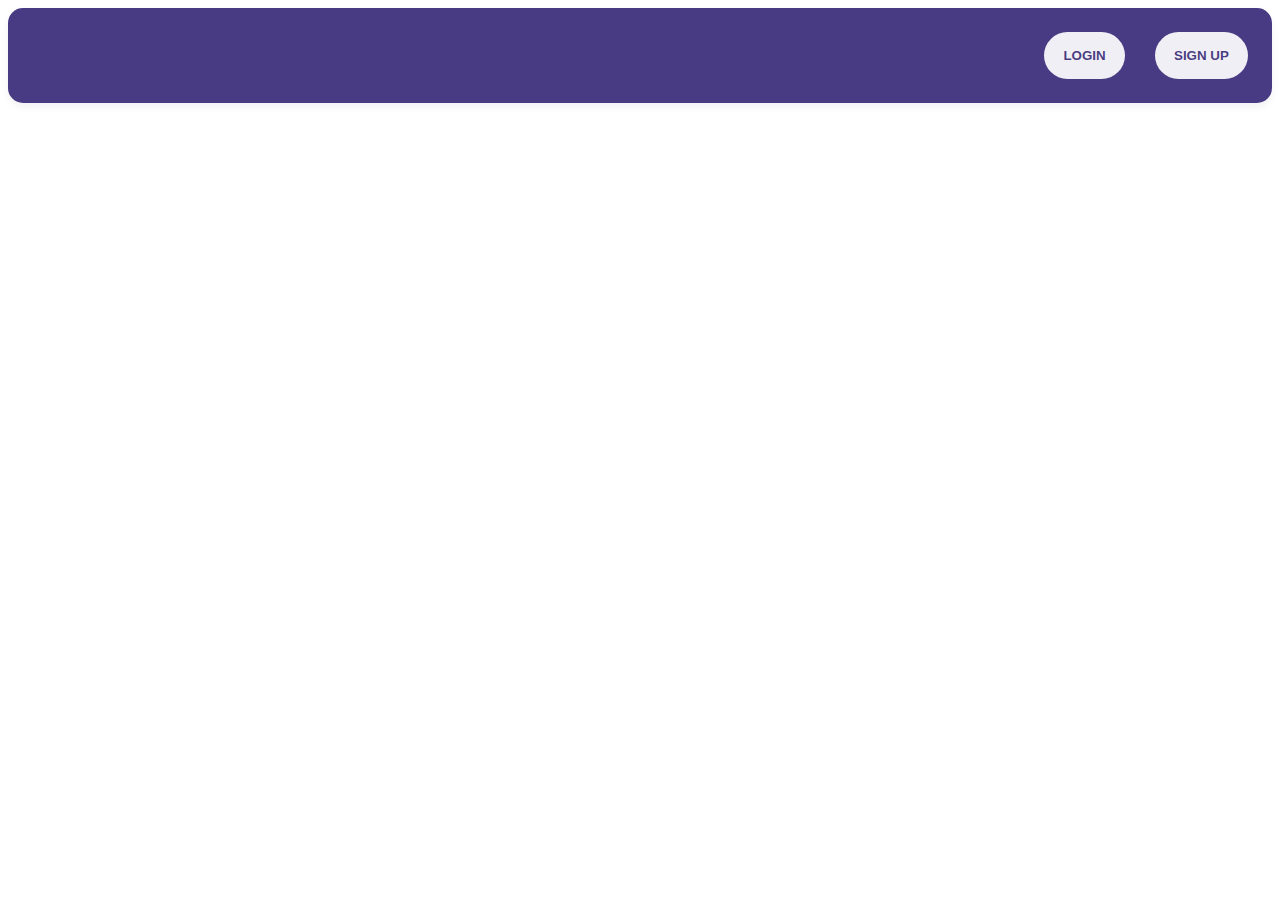
<file: index.html>
<!DOCTYPE html>
<html lang="en">
<head>
    <meta charset="UTF-8">
    <meta name="viewport" content="width=device-width, initial-scale=1.0">
    <title>Document</title>
    <link rel="stylesheet" href="style.css">
</head>
<body>
    <nav class="navbar ">
      <div class="navdiv">
        
        <!--<li> <a href=# >HOME</a></li> -->
        <button><a href="login.html"> LOGIN</a></button>
        <button><a href="signup.html"> SIGN UP</a></button>
        
      </div>  
    </nav>
</body>
</html>
</file>
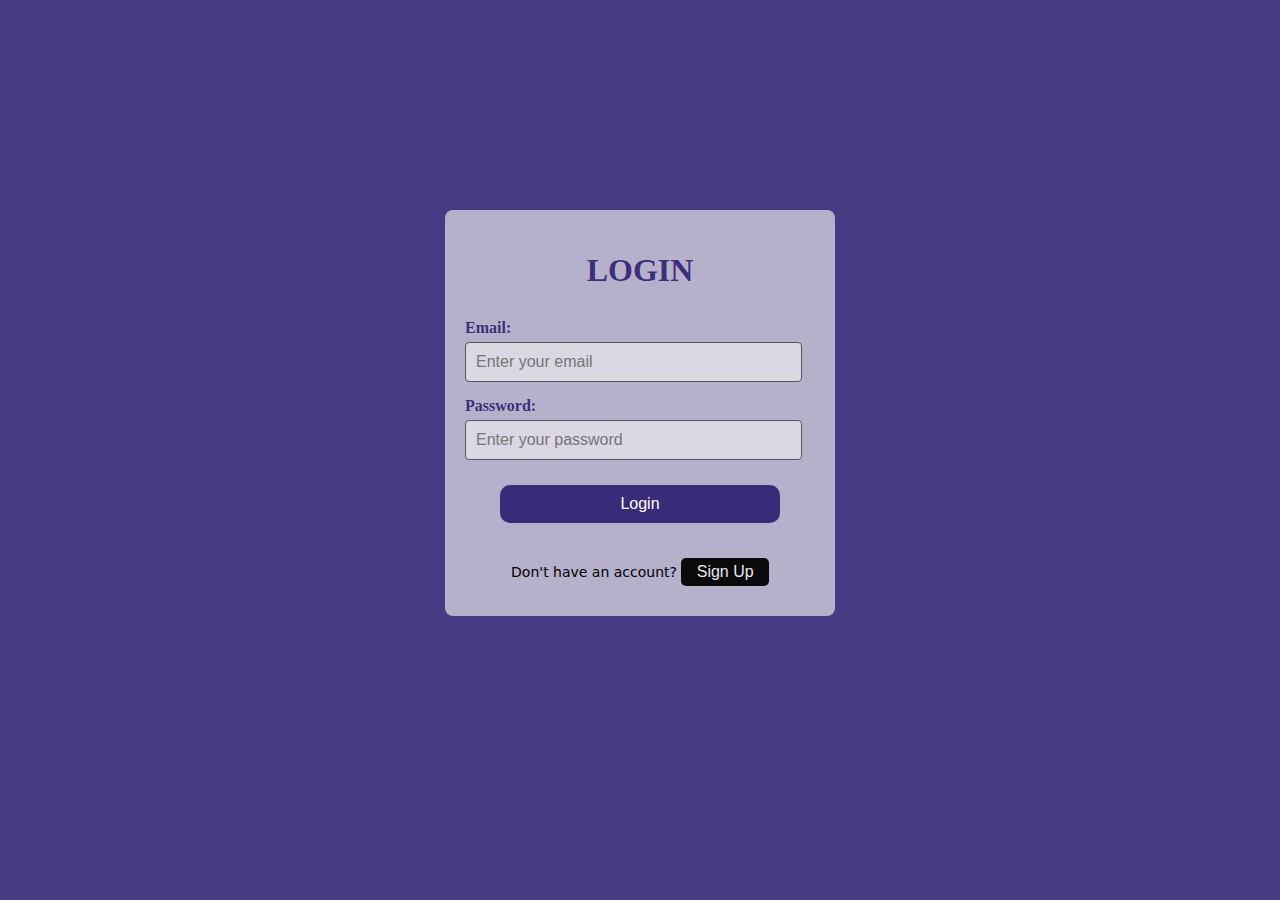
<file: login.html>
<!DOCTYPE html>
<html lang="en">
<head>
    <meta charset="UTF-8">
    <meta name="viewport" content="width=device-width, initial-scale=1.0">
    <title>Document</title>
    <link rel="stylesheet" href="style1.css">
</head>
<body>
        <div class="login-container">
            <h1><b>LOGIN</b></h1>
            <form action="#" method="POST">
                <div class="form-group">
                    <label for="email">Email:</label>
                    <input type="email" id="email" name="email" placeholder="Enter your email" required>
                </div>
                <div class="form-group">
                    <label for="password">Password:</label>
                    <input type="password" id="password" name="password" placeholder="Enter your password" required>
                </div>
                <button type="submit" class="login-btn">Login</button>
            </form>
            <div class="signup-link">
                Don't have an account? <button><a href="signup.html">Sign Up</a></button>
            </div>
        </div>
</body>
</html>
</file>
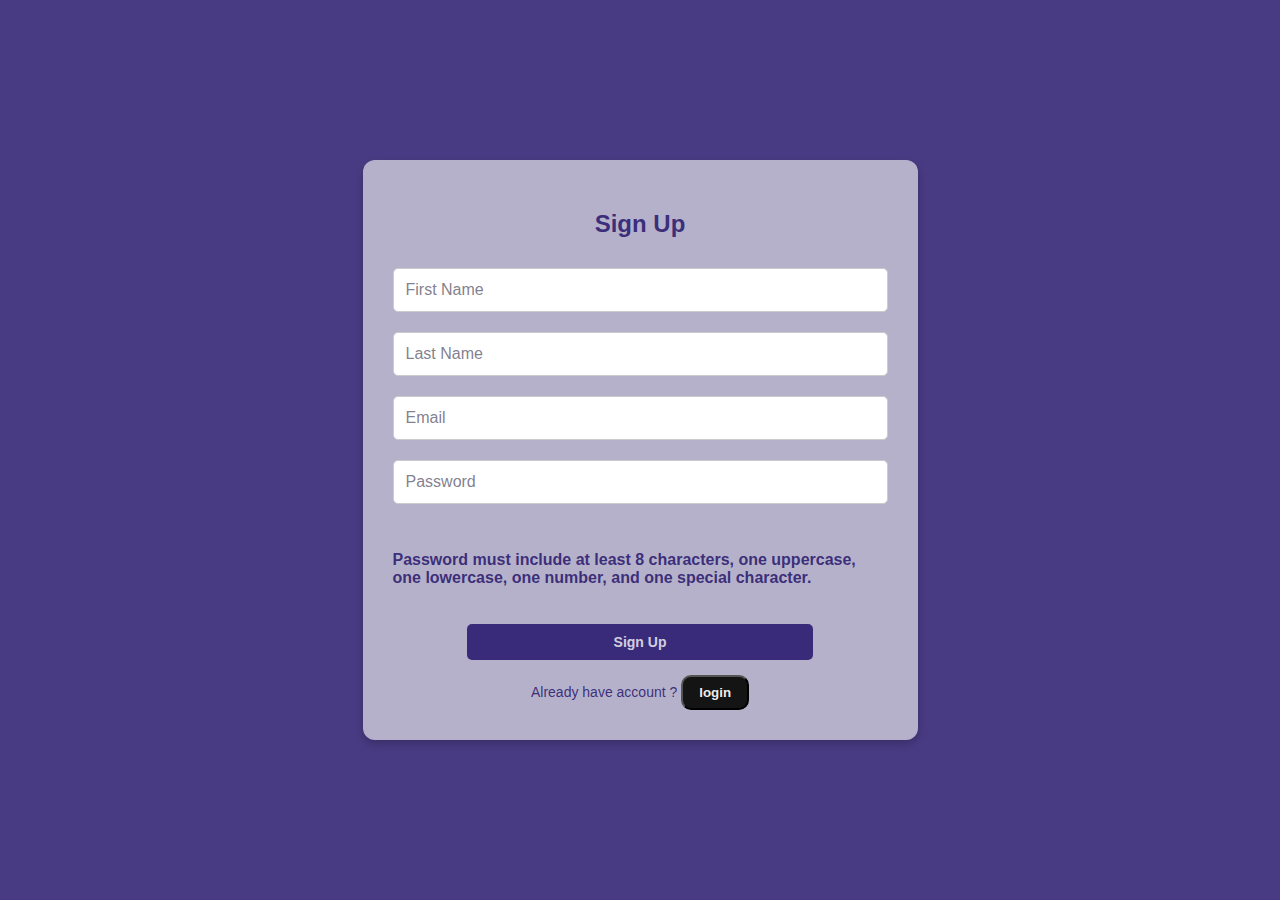
<file: signup.html>
<!DOCTYPE html>
<html lang="en">
<head>
    <meta charset="UTF-8">
    <meta name="viewport" content="width=device-width, initial-scale=1.0">
    <title>Document</title>
    <link rel="stylesheet" href="style2.css">
</head>
<body>
    <div class="signup">
    <form class="signup-form" action="/submit-signup" method="POST">
        <h2>Sign Up</h2>
        <input type="text" name="first_name" placeholder="First Name" required>
        <input type="text" name="last_name" placeholder="Last Name" required>
        <input type="email" name="email" placeholder="Email" required>
        <input type="password" name="password" placeholder="Password" 
               required 
               minlength="8" 
               pattern="(?=.*\d)(?=.*[a-z])(?=.*[A-Z])(?=.*[@#$%^&+=]).{8,}">
        <p><h6>Password must include at least 8 characters, one uppercase, one lowercase, one number, and one special character.</h6></p>
        <button type="submit">Sign Up</button>
    </form>
    <div class="login-link">
    Already have account ? <button><a href="login.html">login</a></button>
    </div>
</div>
</body>
</html>
</file>
<file: style.css>
.navbar {
    background-color: rgba(26, 10, 100, 0.8);
    box-shadow: 0 4px 6px rgba(235, 235, 238, 0.671);
    padding: 1.5rem;
    border-radius: 15px;
    justify-content: flex-end
   
    }
    .navdiv {
        display: flex;
        justify-content: flex-end; 
        gap: 30px; 
    }
    .navdiv button {
        background-color: hsla(240, 100%, 100%, 0.918);
        color: rgba(26, 10, 100, 0.8);
        border: black;
        padding: 1rem 1.2rem;
        border-radius: 25px;
        cursor: pointer;
       
    }
    .navdiv button a {
        text-decoration: none;
        color: rgba(26, 10, 100, 0.8);
        font-weight: bold;
    }
    .navdiv button:hover {
        background-color: #616163;
        
    }
</file>
<file: style1.css>
body {
    background-color: rgba(26, 10, 100, 0.8);
    height: 90vh;
    display: flex;
    justify-content: center;
    align-items: center;
}
.login-container {
    background-color:rgba(235, 235, 238, 0.671);
    padding: 20px;
    border-radius: 8px;
    width: 100%;
    max-width: 350px;
}
.login-container h1 {
    text-align: center;
    margin-bottom: 30px;
    color: rgba(26, 10, 100, 0.8);
}
form {
    display: flex;
    flex-direction: column;
    gap: 15px;
}
.form-group {
    display: flex;
    flex-direction: column;
    align-items: flex-start;
}
label {
    font-weight: bold;
    margin-bottom: 5px;
    color: rgba(26, 10, 100, 0.8);
}
input {
    width: 90%;
    padding: 10px;
    font-size: 16px;
    background-color:rgba(235, 235, 238, 0.671);
    border: 1px solid #555;
    border-radius: 4px;
}
input:focus {
    outline: none;
    border-color: #007BFF;
    box-shadow: 0 0 5px rgba(0, 123, 255, 0.5);
}
button {
    width: 80%;
    color: white;
    padding: 10px;
    font-size: 16px;
    border: none;
    border-radius: 10px;
    cursor: pointer;
    margin: 10px auto;
    background-color: rgba(26, 10, 100, 0.8)
    
}
button:hover {
    background-color:#616163;

}
.signup-link {
    text-align: center;
    margin-top: 15px;
    font-size: 14px;
    font-family: system-ui, -apple-system, BlinkMacSystemFont, 'Segoe UI', Roboto, Oxygen, Ubuntu, Cantarell, 'Open Sans', 'Helvetica Neue', sans-serif;
}
.signup-link button a {
    text-decoration: none;
    color: #e3e9f0   
}
.signup-link button{
    width: 25%;
    border-radius: 5px;
    background-color: #0a0a0a;
    padding:  0.3rem;
}
.signup-link button:hover{
    background-color: rgba(26, 10, 100, 0.8)
}
</file>
<file: style2.css>
body {
    font-family: Arial, sans-serif;
    background-color:rgba(26, 10, 100, 0.8);
    display: flex;
    justify-content: center;
    align-items: center;
    flex-direction: column;
    height: 100vh;
    margin: 0;
}
.signup{
    background-color: rgba(235, 235, 238, 0.671);
    padding: 30px;
    border-radius: 12px;
    box-shadow: 0 4px 8px rgba(0, 0, 0, 0.2);
    width: 100%;
    max-width: 555px;
    box-sizing: border-box;
}
.signup-form h2 {
    text-align: center;
    margin-bottom: 20px;
    color: rgba(26, 10, 100, 0.8);
}
.signup-form input {
    width: 100%;
    padding: 12px;
    margin: 10px 0;
    border: 1px solid #ccc;
    border-radius: 5px;
    box-sizing: border-box;
    font-size: 16px;
}
.signup-form input::placeholder {
    color:rgba(97, 94, 112, 0.8);
}
.password-note {
    font-size: 16px;
    color:rgba(26, 10, 100, 0.8);;
    margin-top: -10px;
    margin-bottom: 10px;
}
.signup-form h6{
    color:rgba(26, 10, 100, 0.8);
    font-size: 16px;
}
.signup-form button {
    width: 70%;
    padding: 10px;
    margin: auto;
    display: block;
    background-color: rgba(26, 10, 100, 0.8);
    color: rgba(252, 251, 253, 0.8);
    border: none;
    border-radius: 5px;
    cursor: pointer;
    font-size: 14px;
    font-weight: bold;
}
.signup-form button:hover {
    background-color: #616163;
}
.login-link {
    margin-top: 15px;
    font-size: 14px;
    color: rgba(26, 10, 100, 0.8);;
    text-align: center;
}
.login-link button{
    background-color:#141414;
    padding: 0.5rem 1rem;
    border-radius: 10px;
    
}
.login-link button:hover{
    background-color: rgba(26, 10, 100, 0.8);;
}
.login-link a {
    color:rgba(250, 250, 250, 0.966);
    text-decoration: none;
    font-weight: bold;
}
.login-link a:hover {
    text-decoration: none;
    
}
</file>
